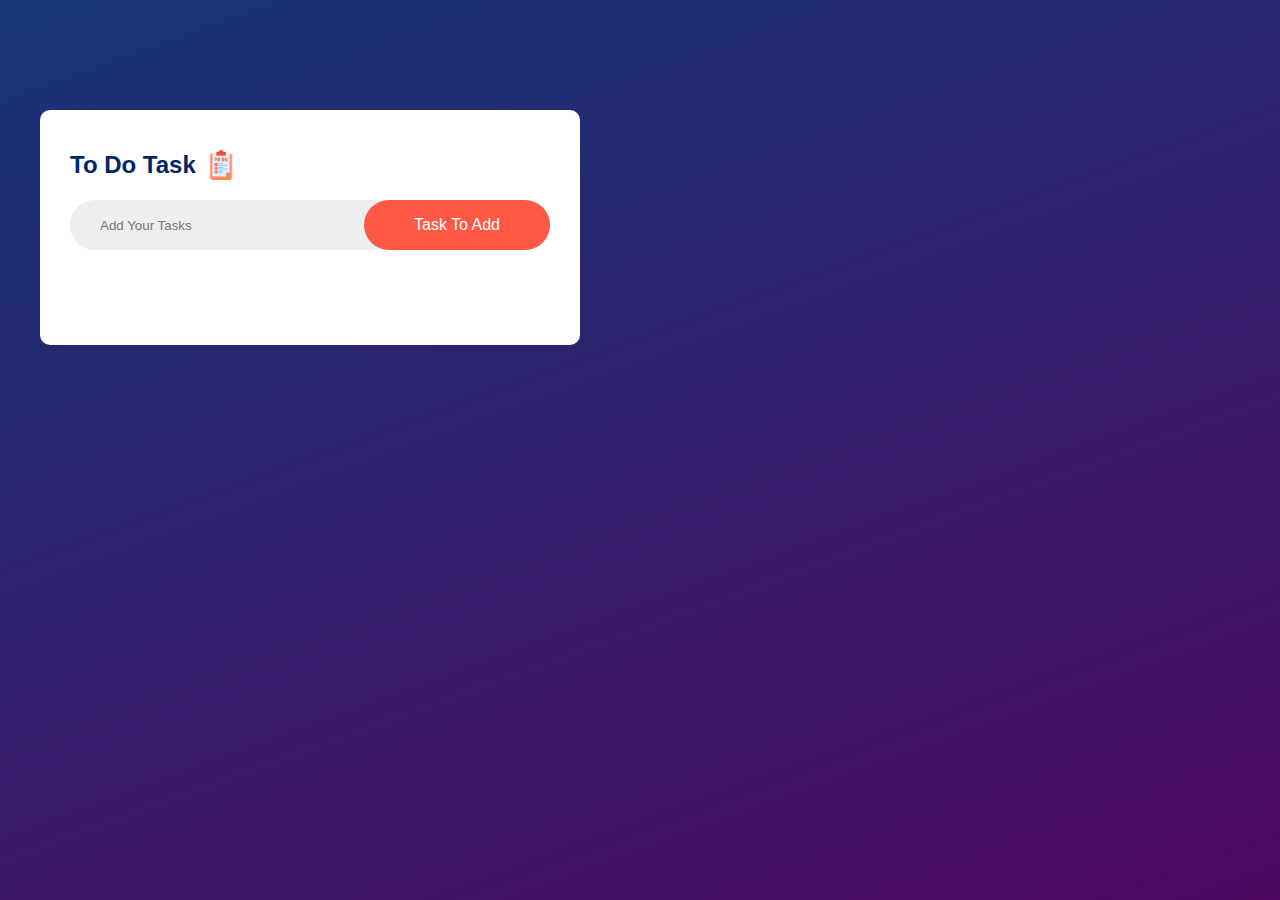
<file: index.html>
<!DOCTYPE html>
<html lang="en">
<head>
    <meta charset="UTF-8">
    <meta name="viewport" content="width=device-width, initial-scale=1.0">
    <title>To Do List Simple</title>
    <link rel="stylesheet" href="todo.css">
</head>
<body>
    <div class="container">
        <div class="todo-app">
            <h2>To Do Task <img src="images/list.png" alt=""></h2>
            <div class="row">
                <input type="text" id="input-box" placeholder="Add Your Tasks">
                <button onclick="addTask()">Task To Add</button>
            </div>
            <ul id="list-container">
                <!--<li class="checked">Open Shop</li>
                <li>Go FullStack Coure</li>
                <li>Create To Do List Task</li>
                <li>And Submit The Project</li>-->
            </ul>
        </div>
    </div>
    <script src="todo.js">

    </script>
</body>
</html>
</file>
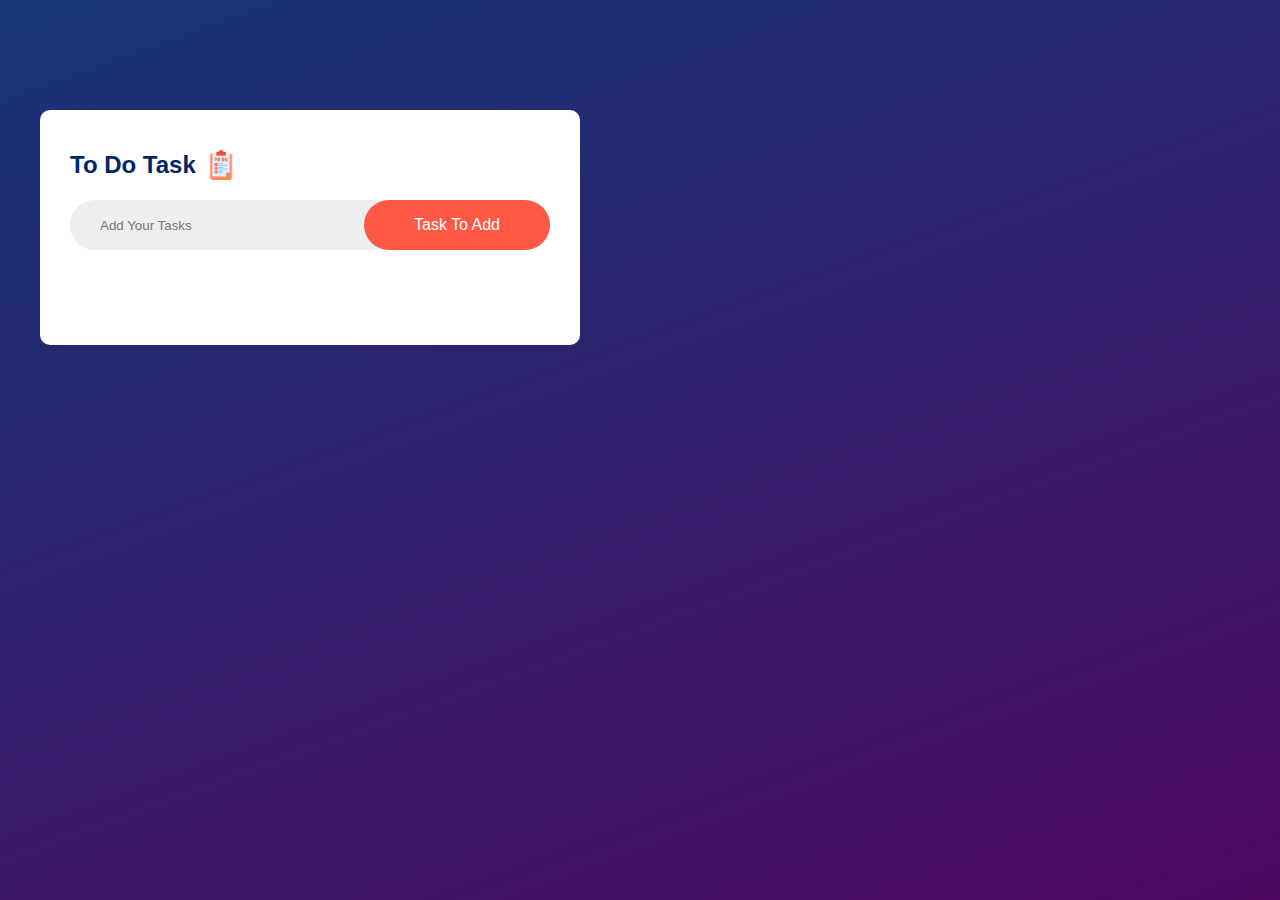
<file: indexToDo.html>
<!DOCTYPE html>
<html lang="en">
<head>
    <meta charset="UTF-8">
    <meta name="viewport" content="width=device-width, initial-scale=1.0">
    <title>To Do List Simple</title>
    <link rel="stylesheet" href="todo.css">
</head>
<body>
    <div class="container">
        <div class="todo-app">
            <h2>To Do Task <img src="images/list.png" alt=""></h2>
            <div class="row">
                <input type="text" id="input-box" placeholder="Add Your Tasks">
                <button onclick="addTask()">Task To Add</button>
            </div>
            <ul id="list-container">
                <!--<li class="checked">Open Shop</li>
                <li>Go FullStack Coure</li>
                <li>Create To Do List Task</li>
                <li>And Submit The Project</li>-->
            </ul>
        </div>
    </div>
    <script src="todo.js">

    </script>
</body>
</html>
</file>
<file: todo.css>
*{
    margin: 0;
    padding: 0;
    font-family: Verdana, Geneva, Tahoma, sans-serif;
    box-sizing: border-box;
}
.container{
    width: 100%;
    min-height: 100vh;
    background:linear-gradient(160deg,#153677,#4e085f);
    padding: 10px;
}
.todo-app{
    width: 100%;
    max-width: 540px;
    background: #fff;
    margin: 100px 30px 70px;
    padding: 40px 30px 70px;
    border-radius: 10px;

}

.todo-app h2{
    color: #002765;
    display: flex;
    align-items: center;
    margin-bottom: 20px;

}
.todo-app h2 img{
    width: 30px;
    margin-left: 10px;

}
.row{
    display: flex;
    align-items: center;
    justify-content: space-between;
    background: #edeef0;
    border-radius: 30px;
    padding-left: 20px;
    margin-bottom: 25px;

}
input{
    flex: 1;
    border: none;
    outline: none;
    background: transparent;
    padding: 10px;
    font-weight: 14px;


}
button{
    border: none;
    outline: none;
    padding: 16px 50px;
    background: #ff5945;
    color: #fff;
    font-size: 16px;
    cursor: pointer;
    border-radius: 40px;

}

ul li{
    list-style: none;
    font-size: 17px;
    padding: 12px 8px 12px 50px;
    user-select: none;
    cursor: pointer;
    position: relative;
}
ul li::before{
    content: '';
    position: absolute;
    height: 28px;
    width: 28px;
    border-radius: 50%;
    background-image: url(images/round.jpg);
    background-size: cover;
    background-position: center;
    top: 12px;
    left: 8px;
}

ul li.checked{
    color: #555;
    text-decoration:line-through;

}
ul li.checked::before{

    background-image: url(images/check.png);

}
ul li span{
    position: absolute;
    right: 0;
    top: 5px;
    width: 40px;
    height: 40px;
    font-size: 22px;
    color: #555;
    line-height: 40px;
    text-align: center;
    border-radius: 50%;
}
ul li span:hover{
    background: #edeef0;
}
</file>
